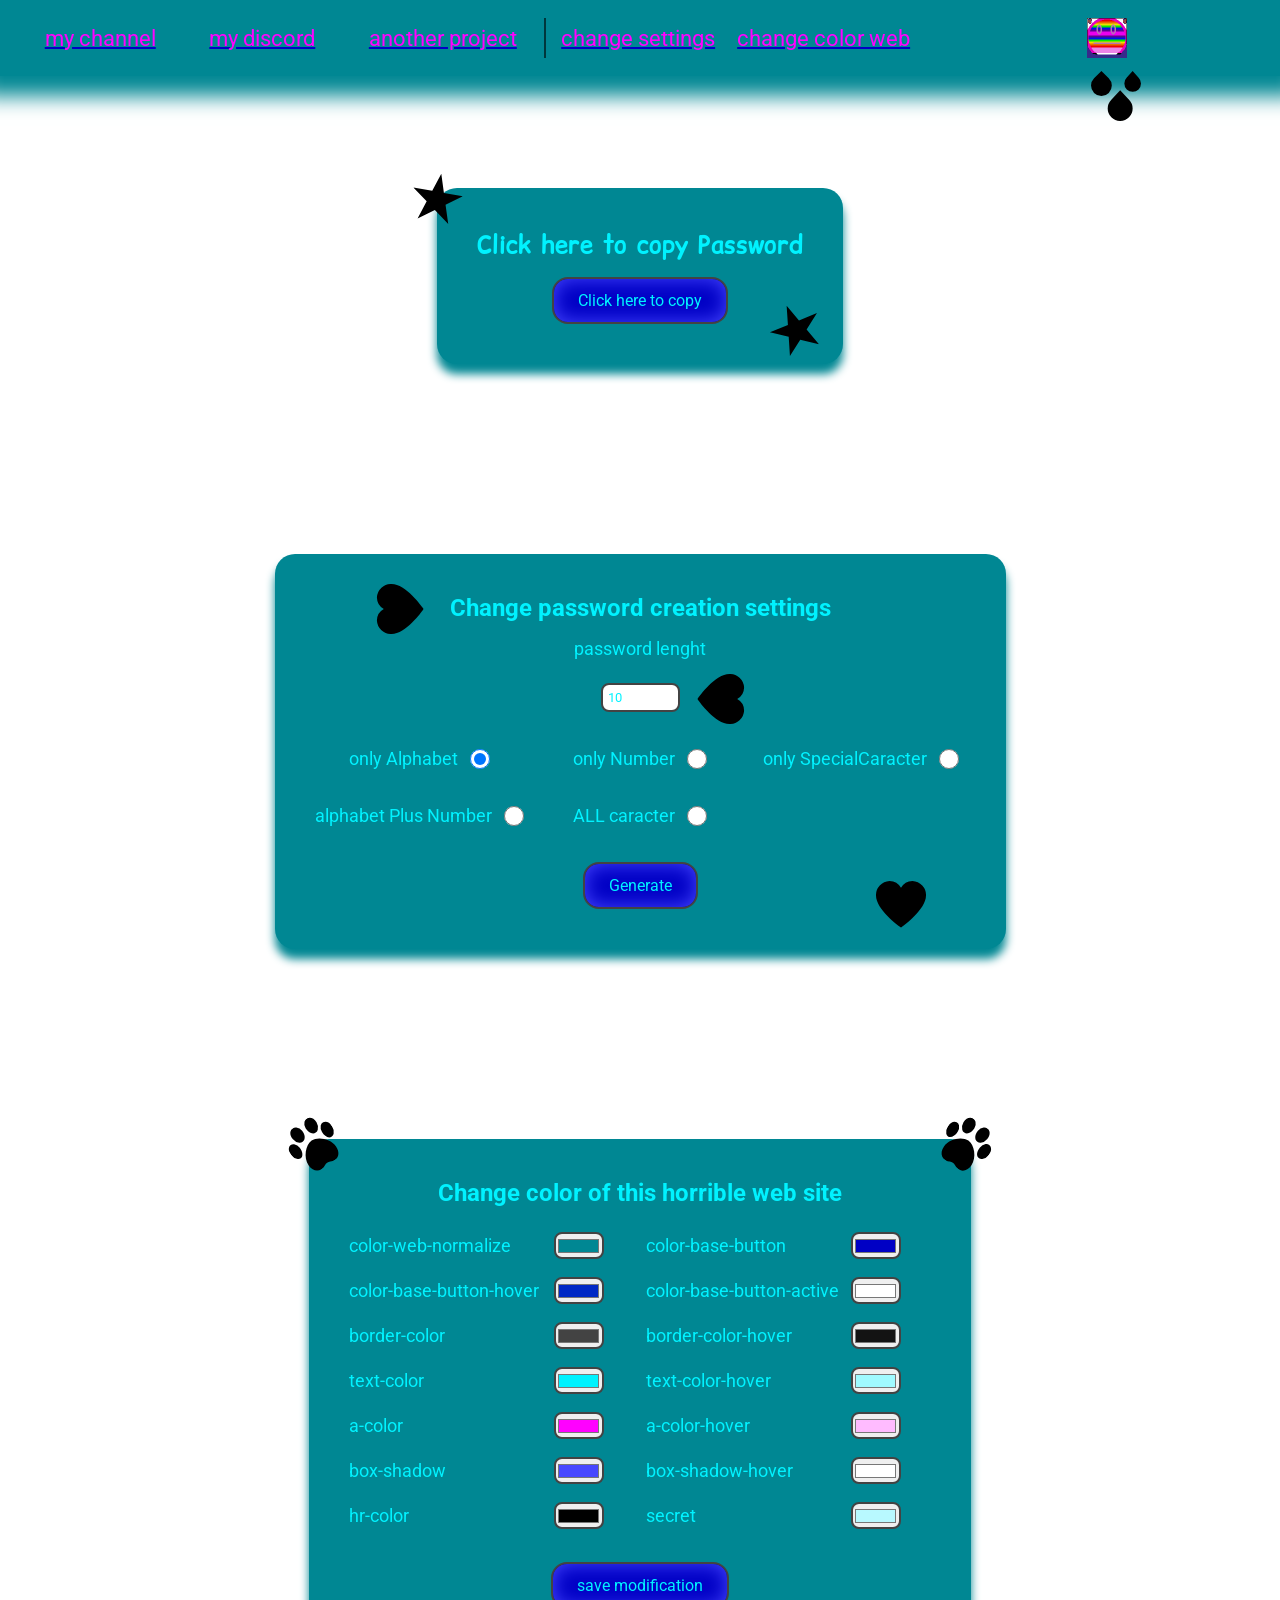
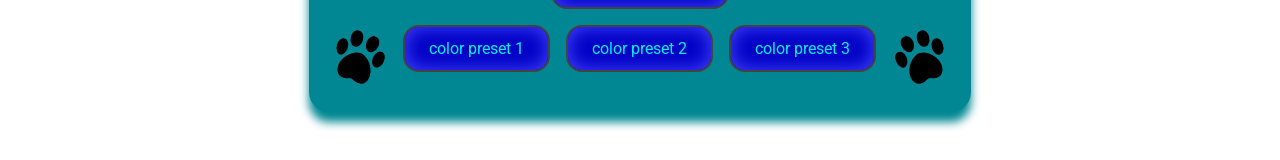
<file: index.html>
<!doctype html>
<html lang="en">
	<head>
		<meta charset="UTF-8" />
		<meta name="viewport" content="width=device-width, initial-scale=1.0" />
		<link rel="stylesheet" href="style.css" />
		<title>MDP Generator</title>
	</head>
	<body>
		<header>
			<menu>
				<nav>
					<a href="https://www.youtube.com/@enrevoir15">my channel</a>
					<a href="me_discord.html">my discord</a>
					<a href="https://github.com/repos">another project</a>
				</nav>
				<hr />
				<nav id="spe">
					<a href="#ContainerSetting">change settings</a>
					<a href="#changeColorWeb">change color web</a>
				</nav>
				<img src="/asset/img/wtf.png" />
			</menu>
			<svg
				class="abso pluie"
				xmlns="http://www.w3.org/2000/svg"
				id="Layer_pluie"
				data-name="Layer 1"
				viewBox="0 0 24 24"
				width="50"
				height="50"
			>
				<path
					d="M14,24a5.952,5.952,0,0,1-4.242-1.758,6.025,6.025,0,0,1,0-8.484L14,9.261l4.263,4.517a6.029,6.029,0,0,1-.021,8.464h0A5.952,5.952,0,0,1,14,24ZM5,12a4.968,4.968,0,0,1-3.535-1.465,5.022,5.022,0,0,1,0-7.07L5,.007l3.527,3.45a5.02,5.02,0,0,1,.008,7.078A4.965,4.965,0,0,1,5,12Zm15-2a3.973,3.973,0,0,1-2.828-1.172,4.017,4.017,0,0,1,0-5.656L19.982.049,22.86,3.205a4.02,4.02,0,0,1-.032,5.623h0A3.973,3.973,0,0,1,20,10Z"
				/>
			</svg>
		</header>
		<main>
			<section id="ContainerGeneratePasseword">
				<h1 id="PassVue">Click here to copy Password</h1>
				<button type="button" id="btnCopie">Click here to copy</button>
				<svg
					class="abso etoile1"
					xmlns="http://www.w3.org/2000/svg"
					id="Layer_etoile"
					data-name="Layer 1"
					viewBox="0 0 24 24"
					width="50"
					height="50"
				>
					<path
						d="M19.467,23.316,12,17.828,4.533,23.316,7.4,14.453-.063,9H9.151L12,.122,14.849,9h9.213L16.6,14.453Z"
					/>
				</svg>
				<svg
					class="abso etoile etoile2"
					xmlns="http://www.w3.org/2000/svg"
					id="Layer_etoile"
					data-name="Layer 1"
					viewBox="0 0 24 24"
					width="50"
					height="50"
				>
					<path
						d="M19.467,23.316,12,17.828,4.533,23.316,7.4,14.453-.063,9H9.151L12,.122,14.849,9h9.213L16.6,14.453Z"
					/>
				</svg>
			</section>
			<section id="ContainerSetting">
				<h2>Change password creation settings</h2>
				<form id="PassPara">
					<label for="lenghtPassword">password lenght </label>
					<input
						class="intNum"
						max="100"
						min="0"
						value="10"
						placeholder="max 100"
						type="number"
						name="lenghtPassword"
					/>
					<div class="orgonize">
						<label for="onlyAlphabet"
							>only Alphabet
							<input
								class="intRad"
								checked
								id="onlyAlphabet"
								type="radio"
								name="typeOfPasswordCaracter"
								value="onlyAlphabet"
							/>
						</label>
						<label for="onlyNumber"
							>only Number
							<input
								class="intRad"
								id="onlyNumber"
								type="radio"
								name="typeOfPasswordCaracter"
								value="onlyNumber"
							/>
						</label>
						<label for="onlySpecialCaracter"
							>only SpecialCaracter
							<input
								class="intRad"
								id="onlySpecialCaracter"
								type="radio"
								name="typeOfPasswordCaracter"
								value="onlySpecialCaracter"
							/>
						</label>
						<label for="alphabetPlusNumber"
							>alphabet Plus Number
							<input
								class="intRad"
								id="alphabetPlusNumber"
								type="radio"
								name="typeOfPasswordCaracter"
								value="alphabetPlusNumber"
							/>
						</label>
						<label for="ALLcaracter"
							>ALL caracter
							<input
								class="intRad"
								id="ALLcaracter"
								type="radio"
								name="typeOfPasswordCaracter"
								value="ALLcaracter"
							/>
						</label>
					</div>
					<button type="button" id="genePass" class="glass-effect">
						Generate
					</button>
				</form>
				<svg
					class="abso coeur1"
					xmlns="http://www.w3.org/2000/svg"
					id="Layer_coeur"
					data-name="Layer 1"
					viewBox="0 0 24 24"
					width="50"
					height="50"
				>
					<path
						d="M17.5.917a6.4,6.4,0,0,0-5.5,3.3A6.4,6.4,0,0,0,6.5.917,6.8,6.8,0,0,0,0,7.967c0,6.775,10.956,14.6,11.422,14.932l.578.409.578-.409C13.044,22.569,24,14.742,24,7.967A6.8,6.8,0,0,0,17.5.917Z"
					/>
				</svg>
				<svg
					class="abso coeur2"
					xmlns="http://www.w3.org/2000/svg"
					id="Layer_coeur"
					data-name="Layer 1"
					viewBox="0 0 24 24"
					width="50"
					height="50"
				>
					<path
						d="M17.5.917a6.4,6.4,0,0,0-5.5,3.3A6.4,6.4,0,0,0,6.5.917,6.8,6.8,0,0,0,0,7.967c0,6.775,10.956,14.6,11.422,14.932l.578.409.578-.409C13.044,22.569,24,14.742,24,7.967A6.8,6.8,0,0,0,17.5.917Z"
					/>
				</svg>
				<svg
					class="abso coeur3"
					xmlns="http://www.w3.org/2000/svg"
					id="Layer_coeur"
					data-name="Layer 1"
					viewBox="0 0 24 24"
					width="50"
					height="50"
				>
					<path
						d="M17.5.917a6.4,6.4,0,0,0-5.5,3.3A6.4,6.4,0,0,0,6.5.917,6.8,6.8,0,0,0,0,7.967c0,6.775,10.956,14.6,11.422,14.932l.578.409.578-.409C13.044,22.569,24,14.742,24,7.967A6.8,6.8,0,0,0,17.5.917Z"
					/>
				</svg>
			</section>
			<section id="changeColorWeb">
				<h2>Change color of this horrible web site</h2>
				<form id="changeWebColor">
					<div class="orgonize1">
						<label for="color-web-normalize">color-web-normalize</label>
						<input
							class="intColr"
							type="color"
							name="color-web-normalize"
							value="#008793"
						/>
						<label for="color-base-button">color-base-button</label>
						<input
							class="intColr"
							type="color"
							name="color-base-button"
							value="#0000c5"
						/>
						<label for="color-base-button-hover">color-base-button-hover</label>
						<input
							class="intColr"
							type="color"
							name="color-base-button-hover"
							value="#0028c5"
						/>
						<label for="color-base-button-active"
							>color-base-button-active</label
						>
						<input
							class="intColr"
							type="color"
							name="color-base-button-active"
							value="#ffffff"
						/>
						<label for="border-color">border-color</label>
						<input
							class="intColr"
							type="color"
							name="border-color"
							value="#434343"
						/>
						<label for="border-color-hover">border-color-hover</label>
						<input
							class="intColr"
							type="color"
							name="border-color-hover"
							value="#131313"
						/>
						<label for="text-color">text-color</label>
						<input
							class="intColr"
							type="color"
							name="text-color"
							value="#00f2ff"
						/>
						<label for="text-color-hover">text-color-hover</label>
						<input
							class="intColr"
							type="color"
							name="text-color-hover"
							value="#a0faff"
						/>
						<label for="a-color">a-color</label>
						<input
							class="intColr"
							type="color"
							name="a-color"
							value="#ff01ff"
						/>
						<label for="a-color-hover">a-color-hover</label>
						<input
							class="intColr"
							type="color"
							name="a-color-hover"
							value="#ffbbff"
						/>
						<label for="box-shadow">box-shadow</label>
						<input
							class="intColr"
							type="color"
							name="box-shadow"
							value="#4747ff"
						/>
						<label for="box-shadow-hover">box-shadow-hover</label>
						<input
							class="intColr"
							type="color"
							name="box-shadow-hover"
							value="#ffffff"
						/>
						<label for="hr-color">hr-color</label>
						<input
							class="intColr"
							type="color"
							name="hr-color"
							value="#00000096"
						/>
						<label for="secret">secret</label>
						<input class="intColr" type="color" name="secret" value="#b8f9ff" />
					</div>
					<button type="submit">save modification</button>
				</form>
				<div class="justflex">
					<button type="button" class="preset">color preset 1</button>
					<button type="button" class="preset">color preset 2</button>
					<button type="button" class="preset">color preset 3</button>
				</div>
				<svg
					class="abso patte1"
					xmlns="http://www.w3.org/2000/svg"
					id="Layer_patte"
					data-name="Layer 1"
					viewBox="0 0 24 24"
					width="50"
					height="50"
				>
					<path
						d="M8.164,8a2.49,2.49,0,0,1-1.579-.594A4.832,4.832,0,0,1,5.028,4.145C4.785,1.651,6.145.181,7.614.017A2.651,2.651,0,0,1,9.6.611a4.177,4.177,0,0,1,1.376,2.9C11.2,5.834,9.962,8,8.164,8ZM2.853,14a2.118,2.118,0,0,1-1.423-.594,5.041,5.041,0,0,1-1.4-3.261c-.22-2.494,1.006-3.964,2.331-4.128a2.234,2.234,0,0,1,1.786.594,4.364,4.364,0,0,1,1.241,2.9C5.589,11.834,4.359,14,2.853,14ZM15.836,8c-1.81,0-3.034-2.166-2.807-4.492h0a4.177,4.177,0,0,1,1.376-2.9A2.654,2.654,0,0,1,16.386.017c1.469.164,2.829,1.634,2.586,4.128a4.835,4.835,0,0,1-1.557,3.262A2.494,2.494,0,0,1,15.836,8Zm5.217,6c-1.886,0-2.827-2.166-2.615-4.492h0a4.3,4.3,0,0,1,1.281-2.9,2.35,2.35,0,0,1,1.846-.594c1.368.164,2.635,1.634,2.409,4.128a4.976,4.976,0,0,1-1.451,3.262A2.23,2.23,0,0,1,21.053,14ZM16,24a4.865,4.865,0,0,1-2.447-.605,3.332,3.332,0,0,0-3.106,0C7.434,25.082,3.922,23.227,4,19c0-4.636,4.507-9,8-9s8,4.364,8,9C20,21.944,18.355,24,16,24Z"
					/>
				</svg>
				<svg
					class="abso patte2"
					xmlns="http://www.w3.org/2000/svg"
					id="Layer_patte"
					data-name="Layer 1"
					viewBox="0 0 24 24"
					width="50"
					height="50"
				>
					<path
						d="M8.164,8a2.49,2.49,0,0,1-1.579-.594A4.832,4.832,0,0,1,5.028,4.145C4.785,1.651,6.145.181,7.614.017A2.651,2.651,0,0,1,9.6.611a4.177,4.177,0,0,1,1.376,2.9C11.2,5.834,9.962,8,8.164,8ZM2.853,14a2.118,2.118,0,0,1-1.423-.594,5.041,5.041,0,0,1-1.4-3.261c-.22-2.494,1.006-3.964,2.331-4.128a2.234,2.234,0,0,1,1.786.594,4.364,4.364,0,0,1,1.241,2.9C5.589,11.834,4.359,14,2.853,14ZM15.836,8c-1.81,0-3.034-2.166-2.807-4.492h0a4.177,4.177,0,0,1,1.376-2.9A2.654,2.654,0,0,1,16.386.017c1.469.164,2.829,1.634,2.586,4.128a4.835,4.835,0,0,1-1.557,3.262A2.494,2.494,0,0,1,15.836,8Zm5.217,6c-1.886,0-2.827-2.166-2.615-4.492h0a4.3,4.3,0,0,1,1.281-2.9,2.35,2.35,0,0,1,1.846-.594c1.368.164,2.635,1.634,2.409,4.128a4.976,4.976,0,0,1-1.451,3.262A2.23,2.23,0,0,1,21.053,14ZM16,24a4.865,4.865,0,0,1-2.447-.605,3.332,3.332,0,0,0-3.106,0C7.434,25.082,3.922,23.227,4,19c0-4.636,4.507-9,8-9s8,4.364,8,9C20,21.944,18.355,24,16,24Z"
					/>
				</svg>
				<svg
					class="abso patte3"
					xmlns="http://www.w3.org/2000/svg"
					id="Layer_patte"
					data-name="Layer 1"
					viewBox="0 0 24 24"
					width="50"
					height="50"
				>
					<path
						d="M8.164,8a2.49,2.49,0,0,1-1.579-.594A4.832,4.832,0,0,1,5.028,4.145C4.785,1.651,6.145.181,7.614.017A2.651,2.651,0,0,1,9.6.611a4.177,4.177,0,0,1,1.376,2.9C11.2,5.834,9.962,8,8.164,8ZM2.853,14a2.118,2.118,0,0,1-1.423-.594,5.041,5.041,0,0,1-1.4-3.261c-.22-2.494,1.006-3.964,2.331-4.128a2.234,2.234,0,0,1,1.786.594,4.364,4.364,0,0,1,1.241,2.9C5.589,11.834,4.359,14,2.853,14ZM15.836,8c-1.81,0-3.034-2.166-2.807-4.492h0a4.177,4.177,0,0,1,1.376-2.9A2.654,2.654,0,0,1,16.386.017c1.469.164,2.829,1.634,2.586,4.128a4.835,4.835,0,0,1-1.557,3.262A2.494,2.494,0,0,1,15.836,8Zm5.217,6c-1.886,0-2.827-2.166-2.615-4.492h0a4.3,4.3,0,0,1,1.281-2.9,2.35,2.35,0,0,1,1.846-.594c1.368.164,2.635,1.634,2.409,4.128a4.976,4.976,0,0,1-1.451,3.262A2.23,2.23,0,0,1,21.053,14ZM16,24a4.865,4.865,0,0,1-2.447-.605,3.332,3.332,0,0,0-3.106,0C7.434,25.082,3.922,23.227,4,19c0-4.636,4.507-9,8-9s8,4.364,8,9C20,21.944,18.355,24,16,24Z"
					/>
				</svg>
				<svg
					class="abso patte4"
					xmlns="http://www.w3.org/2000/svg"
					id="Layer_patte"
					data-name="Layer 1"
					viewBox="0 0 24 24"
					width="50"
					height="50"
				>
					<path
						d="M8.164,8a2.49,2.49,0,0,1-1.579-.594A4.832,4.832,0,0,1,5.028,4.145C4.785,1.651,6.145.181,7.614.017A2.651,2.651,0,0,1,9.6.611a4.177,4.177,0,0,1,1.376,2.9C11.2,5.834,9.962,8,8.164,8ZM2.853,14a2.118,2.118,0,0,1-1.423-.594,5.041,5.041,0,0,1-1.4-3.261c-.22-2.494,1.006-3.964,2.331-4.128a2.234,2.234,0,0,1,1.786.594,4.364,4.364,0,0,1,1.241,2.9C5.589,11.834,4.359,14,2.853,14ZM15.836,8c-1.81,0-3.034-2.166-2.807-4.492h0a4.177,4.177,0,0,1,1.376-2.9A2.654,2.654,0,0,1,16.386.017c1.469.164,2.829,1.634,2.586,4.128a4.835,4.835,0,0,1-1.557,3.262A2.494,2.494,0,0,1,15.836,8Zm5.217,6c-1.886,0-2.827-2.166-2.615-4.492h0a4.3,4.3,0,0,1,1.281-2.9,2.35,2.35,0,0,1,1.846-.594c1.368.164,2.635,1.634,2.409,4.128a4.976,4.976,0,0,1-1.451,3.262A2.23,2.23,0,0,1,21.053,14ZM16,24a4.865,4.865,0,0,1-2.447-.605,3.332,3.332,0,0,0-3.106,0C7.434,25.082,3.922,23.227,4,19c0-4.636,4.507-9,8-9s8,4.364,8,9C20,21.944,18.355,24,16,24Z"
					/>
				</svg>
			</section>
		</main>
		<!--	coeur
	<svg class="abso coeur" xmlns="http://www.w3.org/2000/svg" id="Layer_coeur" data-name="Layer 1" viewBox="0 0 24 24" width="50"
		height="50">
		<path
			d="M17.5.917a6.4,6.4,0,0,0-5.5,3.3A6.4,6.4,0,0,0,6.5.917,6.8,6.8,0,0,0,0,7.967c0,6.775,10.956,14.6,11.422,14.932l.578.409.578-.409C13.044,22.569,24,14.742,24,7.967A6.8,6.8,0,0,0,17.5.917Z" />
	</svg>
	-->
		<!--	etoile
	<svg class="abso etoile" xmlns="http://www.w3.org/2000/svg" id="Layer_etoile" data-name="Layer 1" viewBox="0 0 24 24" width="50"
		height="50">
		<path d="M19.467,23.316,12,17.828,4.533,23.316,7.4,14.453-.063,9H9.151L12,.122,14.849,9h9.213L16.6,14.453Z" />
	</svg>
	-->
		<!--	patte
	<svg class="abso patte" xmlns="http://www.w3.org/2000/svg" id="Layer_patte" data-name="Layer 1" viewBox="0 0 24 24" width="50"
		height="50">
		<path
			d="M8.164,8a2.49,2.49,0,0,1-1.579-.594A4.832,4.832,0,0,1,5.028,4.145C4.785,1.651,6.145.181,7.614.017A2.651,2.651,0,0,1,9.6.611a4.177,4.177,0,0,1,1.376,2.9C11.2,5.834,9.962,8,8.164,8ZM2.853,14a2.118,2.118,0,0,1-1.423-.594,5.041,5.041,0,0,1-1.4-3.261c-.22-2.494,1.006-3.964,2.331-4.128a2.234,2.234,0,0,1,1.786.594,4.364,4.364,0,0,1,1.241,2.9C5.589,11.834,4.359,14,2.853,14ZM15.836,8c-1.81,0-3.034-2.166-2.807-4.492h0a4.177,4.177,0,0,1,1.376-2.9A2.654,2.654,0,0,1,16.386.017c1.469.164,2.829,1.634,2.586,4.128a4.835,4.835,0,0,1-1.557,3.262A2.494,2.494,0,0,1,15.836,8Zm5.217,6c-1.886,0-2.827-2.166-2.615-4.492h0a4.3,4.3,0,0,1,1.281-2.9,2.35,2.35,0,0,1,1.846-.594c1.368.164,2.635,1.634,2.409,4.128a4.976,4.976,0,0,1-1.451,3.262A2.23,2.23,0,0,1,21.053,14ZM16,24a4.865,4.865,0,0,1-2.447-.605,3.332,3.332,0,0,0-3.106,0C7.434,25.082,3.922,23.227,4,19c0-4.636,4.507-9,8-9s8,4.364,8,9C20,21.944,18.355,24,16,24Z" />
	</svg>
	-->
		<!--	pluie
	<svg class="abso pluie" xmlns="http://www.w3.org/2000/svg" id="Layer_pluie" data-name="Layer 1" viewBox="0 0 24 24" width="50"
		height="50">
		<path
			d="M14,24a5.952,5.952,0,0,1-4.242-1.758,6.025,6.025,0,0,1,0-8.484L14,9.261l4.263,4.517a6.029,6.029,0,0,1-.021,8.464h0A5.952,5.952,0,0,1,14,24ZM5,12a4.968,4.968,0,0,1-3.535-1.465,5.022,5.022,0,0,1,0-7.07L5,.007l3.527,3.45a5.02,5.02,0,0,1,.008,7.078A4.965,4.965,0,0,1,5,12Zm15-2a3.973,3.973,0,0,1-2.828-1.172,4.017,4.017,0,0,1,0-5.656L19.982.049,22.86,3.205a4.02,4.02,0,0,1-.032,5.623h0A3.973,3.973,0,0,1,20,10Z" />
	</svg>
	-->
		<script src="app.js"></script>
	</body>
</html>
</file>
<file: style.css>
@import url("https://fonts.googleapis.com/css2?family=Comic+Relief:wght@400;700&family=Roboto:ital,wght@0,100..900;1,100..900&display=swap");
@import url("https://fonts.googleapis.com/css2?family=Comic+Relief:wght@400;700&display=swap");
:root {
	--color-web-normalize: #008793;
	--color-base-button: #0000c5;
	--color-base-button-hover: #0028c5;
	--color-base-button-active: #ffffff;
	--border-color: #434343;
	--border-color-hover: #131313;
	--text-color: #00f2ff;
	--text-color-hover: #a0faff;
	--a-color: #ff01ff;
	--a-color-hover: #ffbbff;
	--box-shadow: #4747ff;
	--box-shadow-hover: #ffffff;
	--hr-color: #00000096;
	--secret: #b8f9ff;
}
* {
	padding: 0;
	margin: 0;
	font-family: "Roboto", sans-serif;
	scroll-behavior: smooth;
	color: var(--text-color);
	transition: 0.9s;
	scroll-behavior: smooth;
}
*:active {
	transition: none;
}
a {
	text-decoration: 2px underline var(--color-base-button);
	color: var(--a-color);
	font-size: 22px;
	transition: none;
}
a:hover {
	color: var(--a-color-hover);
}
h1 {
	font-family: "Comic Relief", system-ui;
	transition: none;
}
h1:hover {
	cursor: pointer;
	color: var(--text-color-hover);
}
img {
	width: 40px;
	height: 40px;
}
body {
	min-height: 100vh;
	display: flex;
	flex-direction: column;
	align-items: stretch;
	justify-content: start;
	position: relative;
	gap: 64px;
}
menu {
	display: grid;
	grid-template-columns: 3fr 0.1fr 3fr 1fr;
	align-items: center;
	justify-items: start;
}
nav {
	width: 100%;
	display: flex;
	align-items: center;
	justify-content: space-around;
}
#spe {
	justify-content: start;
	gap: 22px;
}
hr {
	height: 100%;
	width: 2px;
	border: none;
	background-color: var(--hr-color);
}
main {
	display: flex;
	flex-direction: column;
	align-items: center;
	justify-content: start;
	position: relative;
	gap: 190px;
	padding: 48px;
}
header {
	padding: 18px;
	background-color: var(--color-web-normalize);
	box-shadow: 0px 0px 20px 20px var(--color-web-normalize);
	position: relative;
}
section {
	display: flex;
	flex-direction: column;
	align-items: center;
	justify-content: center;
	gap: 16px;
	background-color: var(--color-web-normalize);
	padding: 40px;
	border-radius: 20px;
	box-shadow: 0px 10px 10px 0px var(--color-web-normalize);
	border: none;
	position: relative;
}
button {
	padding: 12px 24px;
	font-size: 16px;
	border: 2px solid var(--border-color);
	background-color: var(--color-base-button);
	border-radius: 16px;
	box-shadow: inset 0px 0px 20px 0px var(--box-shadow);
	cursor: pointer;
}
button:hover {
	border-color: var(--border-color-hover);
	background-color: var(--color-base-button-hover);
	box-shadow: inset 0px 0px 20px 0px var(--box-shadow-hover);
}
button:active {
	border-color: var(--color-base-button-active);
}
form {
	display: flex;
	flex-direction: column;
	align-items: center;
	justify-content: start;
	gap: 24px;
}
.intNum {
	width: 65px;
	padding: 5px;
	border-radius: 8px;
	border: 2px solid var(--border-color);
}
.intRad {
	width: 20px;
	height: 20px;
}
.intNum:hover {
	border-color: var(--border-color-hover);
	border-radius: 16px;
}
.orgonize {
	display: grid;
	grid-template-columns: 1fr 1fr 1fr;
	grid-template-rows: 5vh 5vh;
	align-items: center;
	justify-items: center;
	gap: 12px;
	align-items: center;
	justify-content: center;
}
label {
	display: flex;
	align-items: center;
	justify-content: center;
	gap: 12px;
	font-size: 18px;
}
#changeColorWeb > form {
	width: 100%;
}
#changeColorWeb > form > div {
	width: 100%;
}
.orgonize1 {
	display: grid;
	grid-template-columns: 1.2fr 0.5fr 1.2fr 0.5fr;
	grid-template-rows: 5vh 5vh 5vh 5vh 5vh 5vh 5vh;
	align-items: center;
	justify-items: start;
	gap: 12px;
	row-gap: 0px;
}
.intColr {
	border: 2px solid var(--border-color);
	border-radius: 8px;
	padding: 0.5px;
}
.intColr:hover {
	transition: 0.6s;
	border-radius: 16px;
}
.justflex {
	display: flex;
	flex-direction: row;
	align-items: center;
	justify-content: center;
	gap: 16px;
}
html:has(button:hover) body {
	background-color: var(--secret);
}
html:has(button:hover) section {
	box-shadow: 0px 0px 20px 20px var(--box-shadow);
}
.abso {
	position: absolute;
}
.pluie {
	bottom: -45px;
	right: 139px;
}
.etoile1 {
	top: -15px;
	left: -25px;
	rotate: 10deg;
}
.etoile2 {
	bottom: 10px;
	right: 20px;
	rotate: 50deg;
}
.coeur1 {
	top: 30px;
	left: 100px;
	rotate: -90deg;
}
.coeur2 {
	bottom: 20px;
	right: 80px;
}
.coeur3 {
	top: 120px;
	right: 260px;
	rotate: 90deg;
}
.patte1 {
	top: -20px;
	left: -20px;
	rotate: -35deg;
}
.patte2 {
	top: -20px;
	right: -20px;
	rotate: 35deg;
}
.patte3 {
	bottom: 30px;
	left: 25px;
	rotate: 20deg;
}
.patte4 {
	bottom: 30px;
	right: 25px;
	rotate: -20deg;
}
html:has(svg:hover) * {
	color: var(--text-color-hover);
}
</file>
